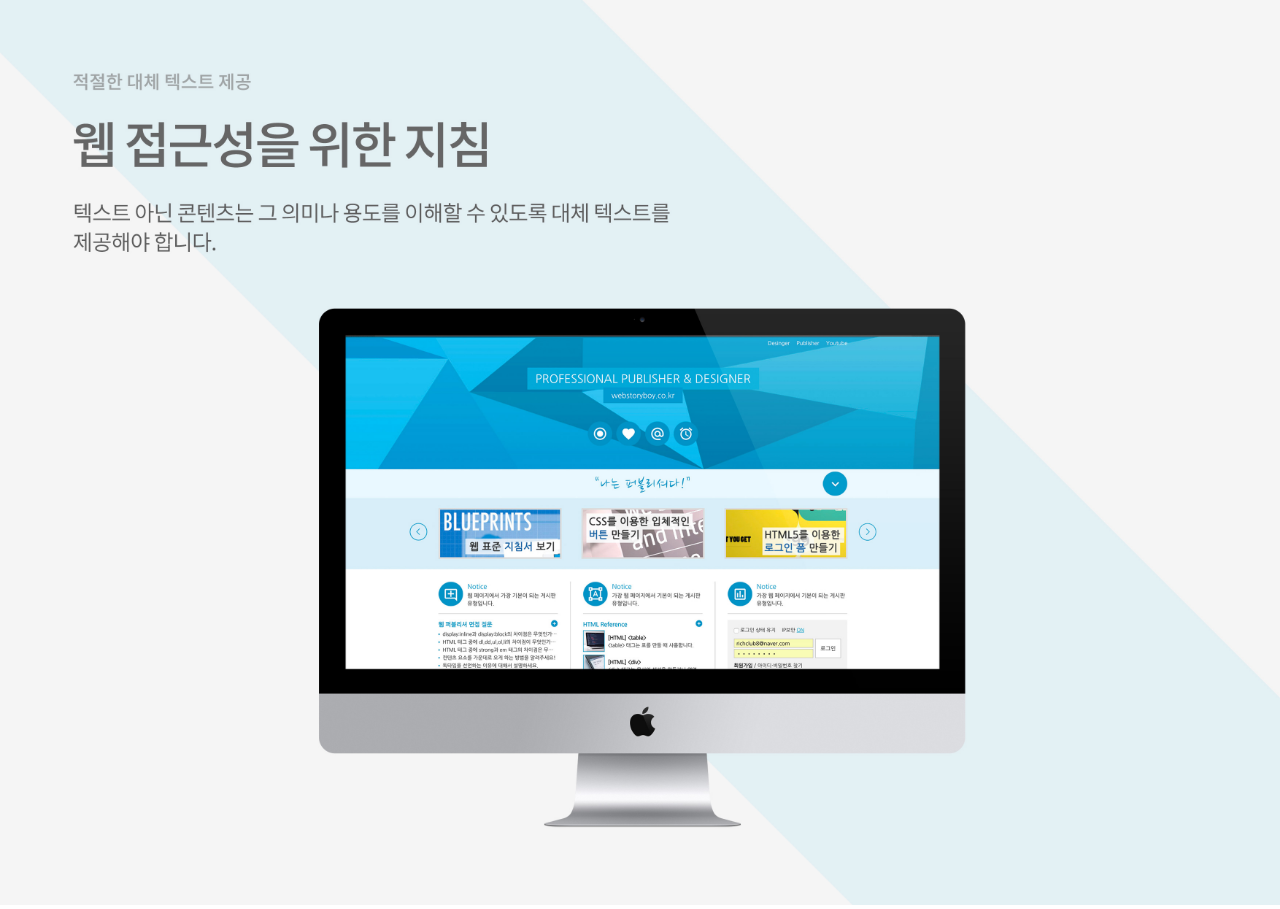
<file: popup.html>
<!DOCTYPE html>
<html lang="ko">
<head>
    <meta charset="UTF-8">
    <meta name="author" content="webstoryboy">
    <meta name="description" content="웹 표준을 준수한 사이트 예제입니다.">
    <meta name="keywords" content="웹표준, 웹접근성, 샘플사이트">
    <meta name="generator" content="brackets">
    <title>WEBSTANDARD SITE</title>
    <style>
        * {margin: 0; padding: 0;}
        img {width: 100%;}
    </style>
</head>
<body>
    <div>
        <img src="img/webstandard2.jpg" alt="웹표준2">
    </div>
</body>
</html>
</file>
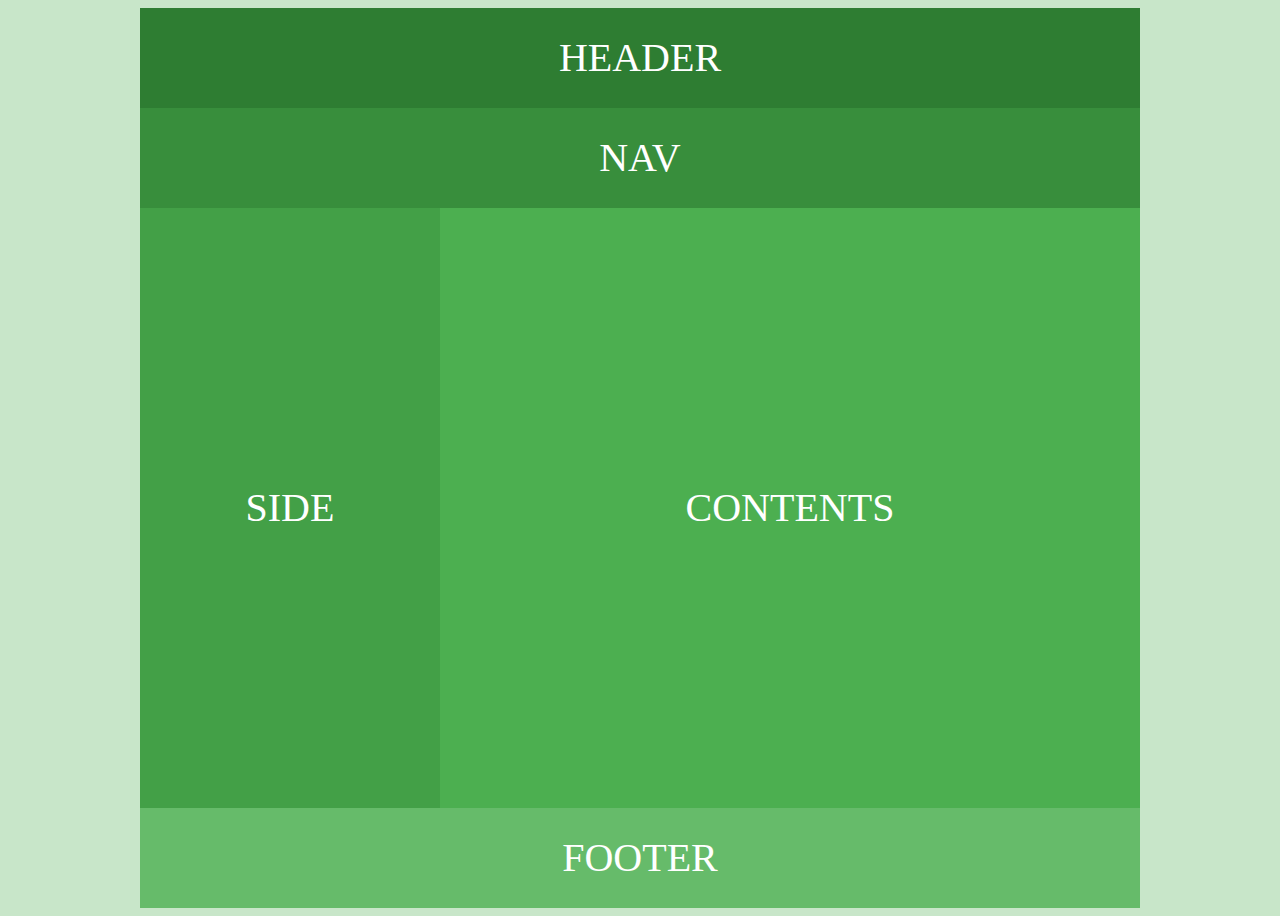
<file: 레이아웃연습/레이아웃연습01.html>
<!DOCTYPE html>
<html lang="en">
<head>
    <meta charset="UTF-8">
    <meta http-equiv="X-UA-Compatible" content="IE=edge">
    <meta name="viewport" content="width=device-width, initial-scale=1.0">
    <title></title>
    <style>
        body {background: #c8e6c9;} /*화면 전체 바디*/
        #wrap {width: 1000px; height: 900px; margin: 0 auto; font-size: 40px; /*color: 글씨 색깔*/color: #fff; 
            /*width: 길이 height: 높이 margin: 바깥쪽 여백 설정*/
            text-align: center;/*가로 기준 중앙 정렬*/ text-transform: uppercase;/*전체 대문자로 변경*/}
        #header {width: 1000px; height: 100px; background: #2e7d32; line-height: 100px;} /*line-hieght: 높이와 같은 길이를 줘서 중앙에 글씨가 오게 할 수 있음*/
        #nav {width: 1000px; height: 100px; background: #388e3c; line-height: 100px;}
        #side {float: left; width: 300px; height: 600px; background: #43a047; line-height: 600px;} /*background: 전체 색깔*/
        #contents {float: left; width: 700px; height: 600px; background: #4caf50; line-height: 600px;}
        #footer {float: left; width: 1000px; height: 100px; background: #66bb6a; line-height: 100px;}
    </style>
</head>
<body>
    <div id="wrap">
        <div id="header">header</div>
        <div id="nav">nav</div>
        <div id="side">side</div>
        <div id="contents">contents</div>
        <div id="footer">footer</div>
    </div>
</body>
</html>
</file>
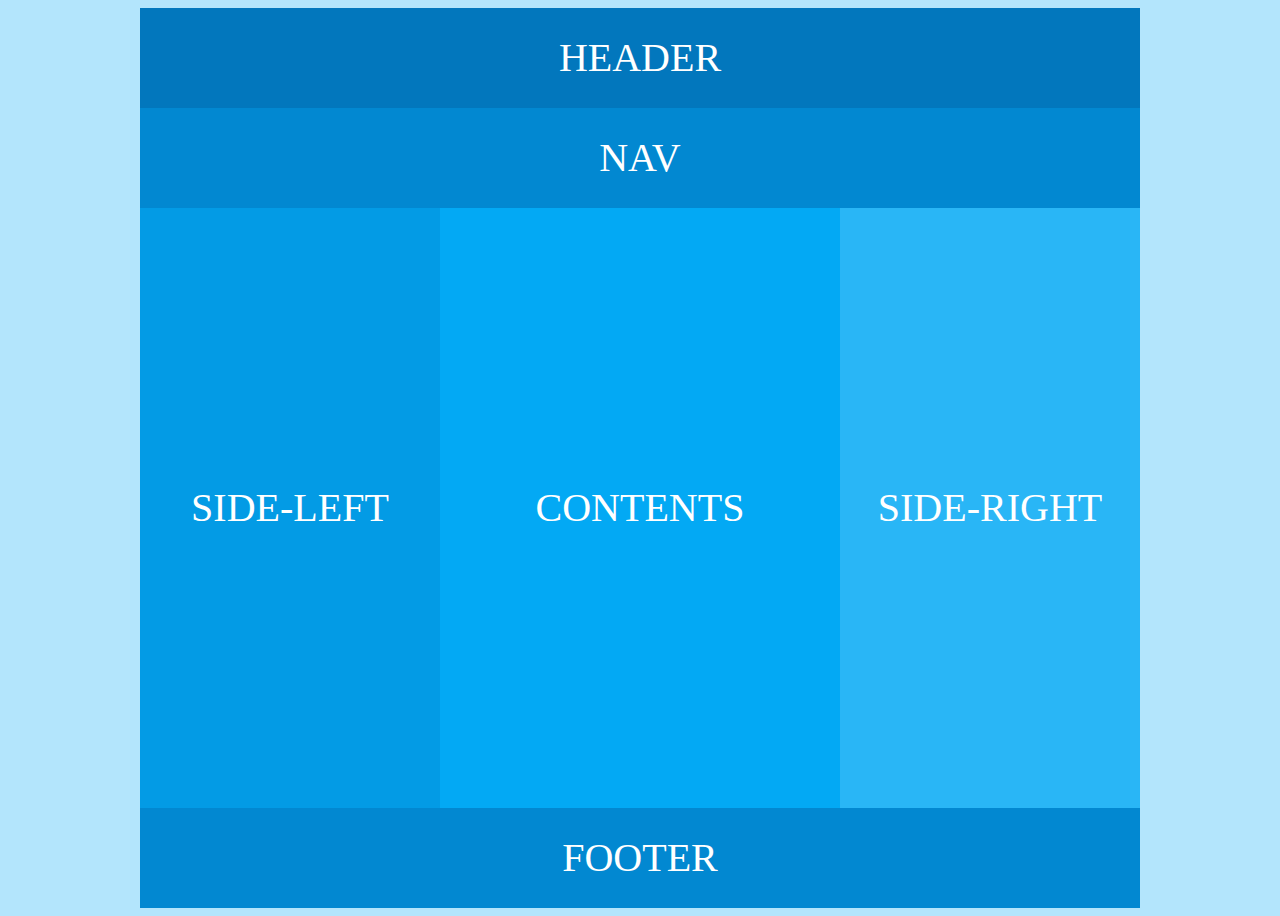
<file: 레이아웃연습/레이아웃연습02.html>
<!DOCTYPE html>
<html lang="en">
<head>
    <meta charset="UTF-8">
    <meta http-equiv="X-UA-Compatible" content="IE=edge">
    <meta name="viewport" content="width=device-width, initial-scale=1.0">
    <title></title>
    <style>
        body {background: #b3e5fc;}
        #wrap {width: 1000px; height: 900px; margin: 0 auto; color: #fff; text-align: center;
                font-size: 40px; text-transform: uppercase;
        }
        #header {width: 1000px; height: 100px; background-color: #0277bd; line-height: 100px;}
        #nav {width: 1000px; height: 100px; background-color: #0288d1; line-height: 100px;}
        #side-left {float: left; width: 300px; height: 600px; background-color: #039be5; line-height: 600px;}
        #contents {float: left; width: 400px; height: 600px; background-color: #03a9f4; line-height: 600px;}
        #side-right {float: left; width: 300px; height: 600px; background-color: #29b6f6; line-height: 600px;}
        #footer {clear: both; width: 1000px; height: 100px; background-color: #0288d1; line-height: 100px;}
                 /*clear: both --> 앞에 나온 float: left초기화*/
    </style>
</head>
<body>
    <div id="wrap">
        <div id="header">header</div>
        <div id="nav">nav</div>
        <div id="side-left">side-left</div>
        <div id="contents">contents</div>
        <div id="side-right">side-right</div>
        <div id="footer">footer</div>
    </div>
    <script>

    </script>
</body>
</html>
</file>
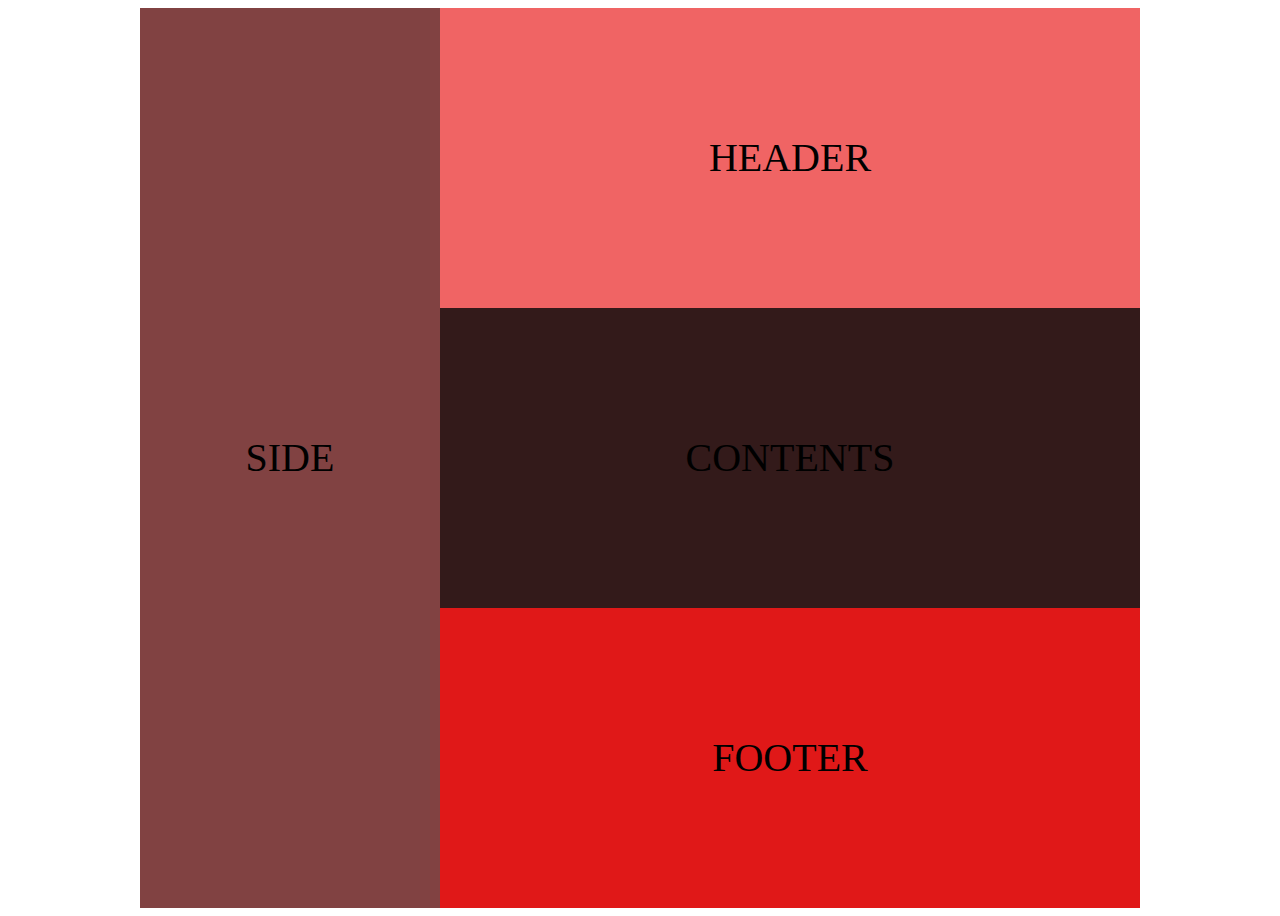
<file: 레이아웃연습/레이아웃연습03.html>
<!DOCTYPE html>
<html lang="en">
<head>
    <meta charset="UTF-8">
    <meta http-equiv="X-UA-Compatible" content="IE=edge">
    <meta name="viewport" content="width=device-width, initial-scale=1.0">
    <title></title>
    <style>
        #wrap {width: 1000px; height: 900px; margin: 0 auto;
                text-align: center; font-size: 40px; text-transform: uppercase;
        }
        .side {float: left; width: 300px; height: 900px; line-height: 900px; background-color: rgb(129, 66, 66);}
        .header {float: left; width: 700px; height: 300px; line-height: 300px; background-color: rgb(240, 100, 100);}
        .contents {float: left; width: 700px; height: 300px; line-height: 300px; background-color: rgb(51, 26, 26);}
        .footer {float: left; width: 700px; height: 300px; line-height: 300px; background-color: rgb(224, 24, 24);}
    </style>
</head>
<body>
    <div id="wrap">
        <div class="side">side</div>
        <div class="header">header</div>
        <div class="contents">contents</div>
        <div class="footer">footer</div>
    </div>
</body>
</html>
</file>
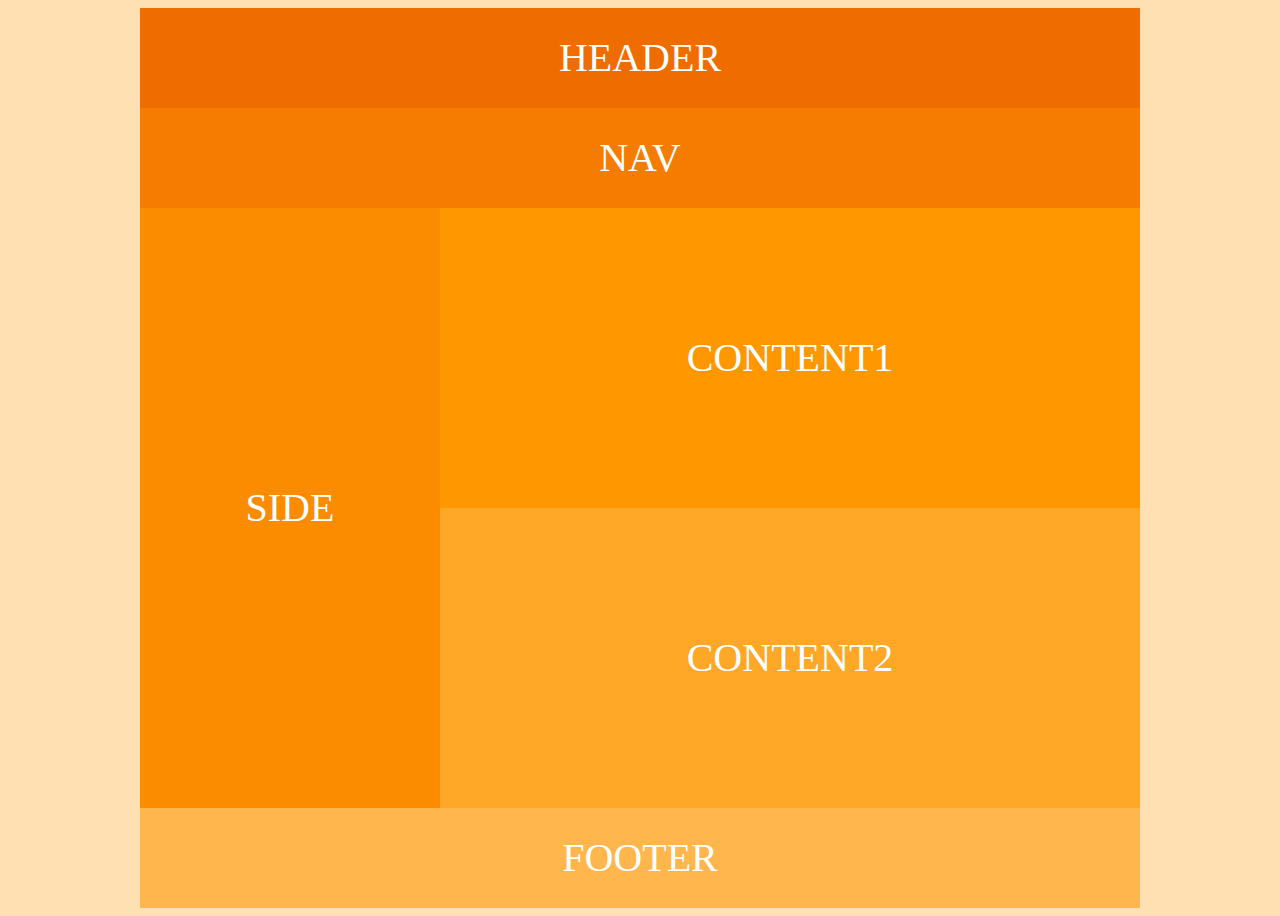
<file: 레이아웃연습/레이아웃연습04.html>
<!DOCTYPE html>
<html lang="en">
<head>
    <meta charset="UTF-8">
    <meta http-equiv="X-UA-Compatible" content="IE=edge">
    <meta name="viewport" content="width=device-width, initial-scale=1.0">
    <title>Document</title>
    <style>
        body {background-color: #ffe0b2;}
        #wrap {width: 1000px; height: 900px; margin: 0 auto; text-transform: uppercase; color: #fff; text-align: center; font-size: 40px;}
        #header {width: 1000px; height: 100px; line-height: 100px; background: #ef6c00;}
        #nav {width: 1000px; height: 100px; line-height: 100px; background: #f57c00;}
        #side {float: left; width: 300px; height: 600px; line-height: 600px; background: #fb8c00;}
        #content1 {float: left; width: 700px; height: 300px; line-height: 300px; background: #ff9800;}
        #content2 {float: left; width: 700px; height: 300px; line-height: 300px; background: #ffa726;}
        #footer {clear: both; width: 1000px; height: 100px; line-height: 100px; background: #ffb74d;}
    </style>
</head>
<body>
    <div id="wrap">
        <div id="header">header</div>
        <div id="nav">nav</div>
        <div id="side">side</div>
        <div id="content1">content1</div>
        <div id="content2">content2</div>
        <div id="footer">footer</div>
    </div>
    <script>

    </script>
</body>
</html>
</file>
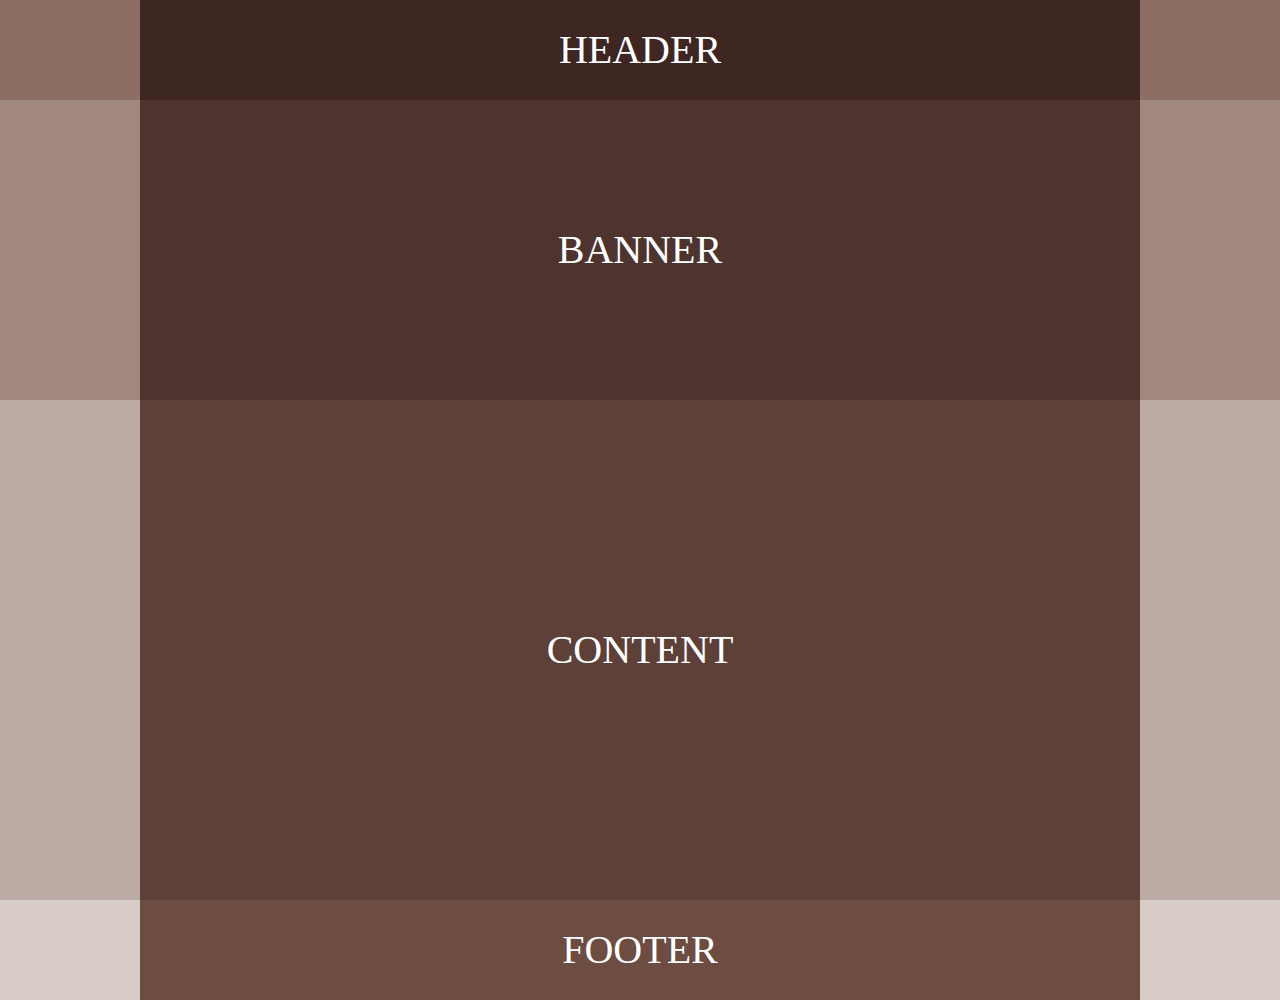
<file: 레이아웃연습/레이아웃연습05.html>
<!DOCTYPE html>
<html lang="en">
<head>
    <meta charset="UTF-8">
    <meta http-equiv="X-UA-Compatible" content="IE=edge">
    <meta name="viewport" content="width=device-width, initial-scale=1.0">
    <title>Document</title>
    <style>
        * {margin: 0; padding: 0;}
        #wrap {font-size: 40px; text-align: center; text-transform: uppercase; color: #fff;}
        #header-wrap {width: 100%; height: 100px; background-color: #8d6e63;} /*width: 100% -> 화면을 줄이거나 늘려도 항상 꽉참*/
        #banner-wrap {background-color: #a1887f;}
        #content-wrap { background-color: #bcaaa4;}
        #footer-wrap {background-color: #d7ccc8;}
        /*width: 100%; 디폴트값이 100%*/  /*height: OOpx; 자식의 크기와 같다면 굳이 안써줘도 됨*/
        .header-container{width: 1000px; height: 100px; line-height: 100px; margin: 0 auto; background-color: #3e2723;}
        .banner-container {width: 1000px; height: 300px; line-height: 300px; margin: 0 auto; background-color: #4e342e;}
        .content-container {width: 1000px; height: 500px; line-height: 500px; margin: 0 auto; background-color: #5d4037;}
        .footer-container {width: 1000px; height: 100px; line-height: 100px; margin: 0 auto; background-color: #6d4c41;}
    </style>
</head>
<body>
    <div id="wrap">
        <div id="header-wrap">
            <div class="header-container">header</div>
        </div>
        <div id="banner-wrap">
            <div class="banner-container">banner</div>
        </div>
        <div id="content-wrap">
            <div class="content-container">content</div>
        </div>
        <div id="footer-wrap">
            <div class="footer-container">footer</div>
        </div>
    </div>
    <script>

    </script>
</body>
</html>
</file>
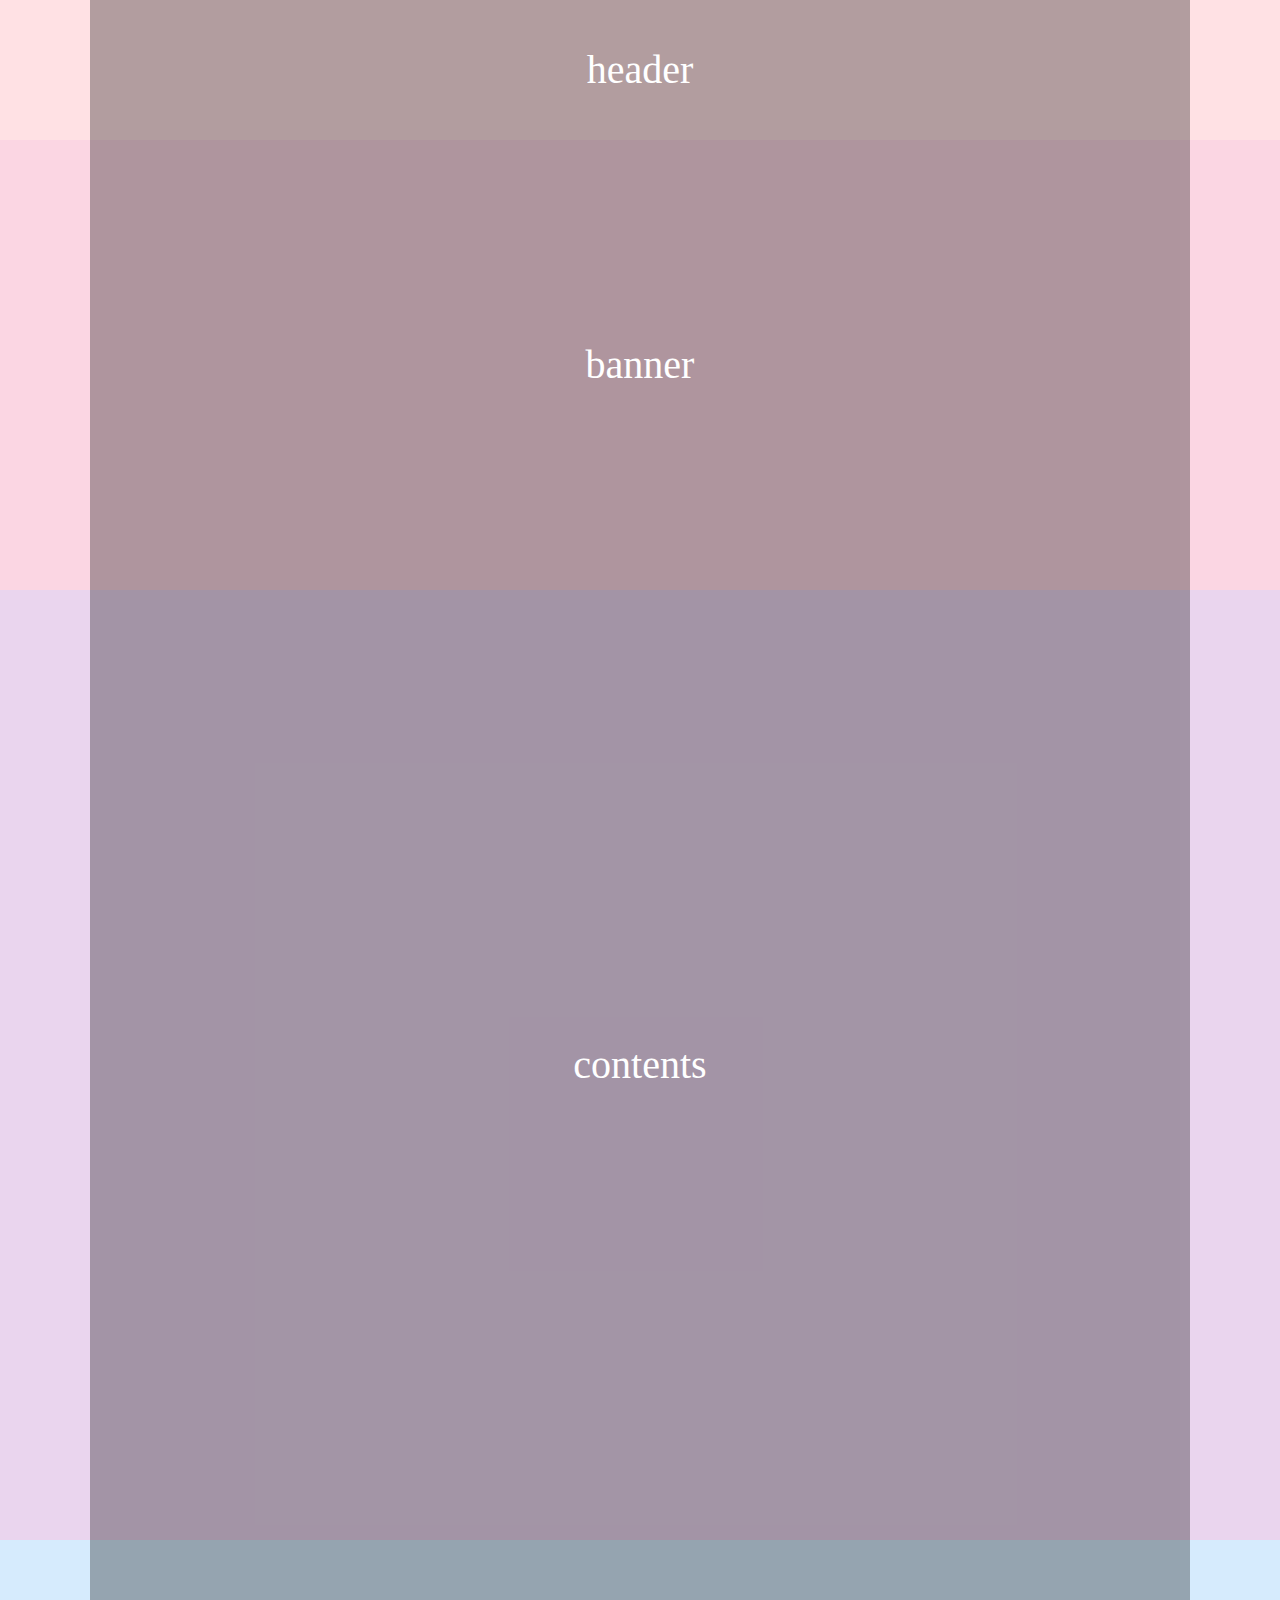
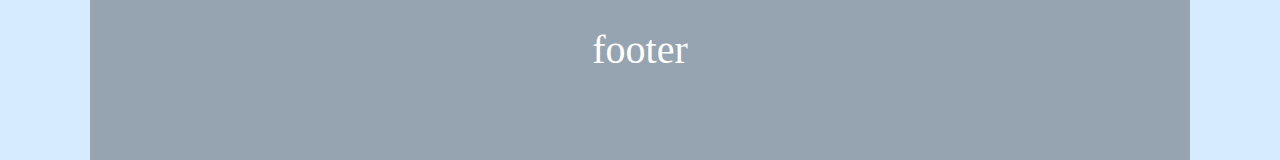
<file: 레이아웃연습/레이아웃연습06.html>
<!DOCTYPE html>
<html lang="ko">
<head>
    <meta charset="UTF-8">
    <meta http-equiv="X-UA-Compatible" content="IE=edge">
    <meta name="viewport" content="width=device-width, initial-scale=1.0">
    <title>레이아웃06</title>
    <style>
        * {margin: 0; padding: 0;}
        #wrap {font-size: 40px; text-align: center; color: #fff;}
        #header {height: 140px; line-height: 140px; background-color: #ffe1e4;}
        #banner {height: 450px; line-height: 450px; background-color: #fbd6e3;}
        #contents {height: 950px; line-height: 950px; background-color: #ead5ee;}
        #footer {height: 220px; line-height: 220px; background-color: #d6ebfd;}

        .container {width: 1100px; height: inherit; line-height: inherit; margin: 0 auto; background-color: rgba(0, 0, 0, 0.3);}
        /*.header-container {width: 1100px; height: 140px; margin: 0 auto; background-color: rgb(247, 97, 97);}
        .banner-container {width: 1100px; height: 450px; margin: 0 auto; background-color: rgb(209, 66, 66);}
        .contents-container {width: 1100px; height: 950px; margin: 0 auto; background-color: rgb(156, 45, 45);}
        .footer-container {width: 1100px; height: 220px; margin: 0 auto; background-color: rgb(116, 32, 32);}*/

        /* background-color: rgba(r,g,b,투명도); */ /* inherit -> 부모의 값을 상속받아 옴 */
    </style>
</head>
<body>
    <div id="wrap">
        <div id="header">
            <div class="container">header</div>
        </div>
        <div id="banner">
            <div class="container">banner</div>
        </div>
        <div id="contents">
            <div class="container">contents</div>
        </div>
        <div id="footer">
            <div class="container">footer</div>
        </div>
    </div>
    <script>

    </script>
</body>
</html>
</file>
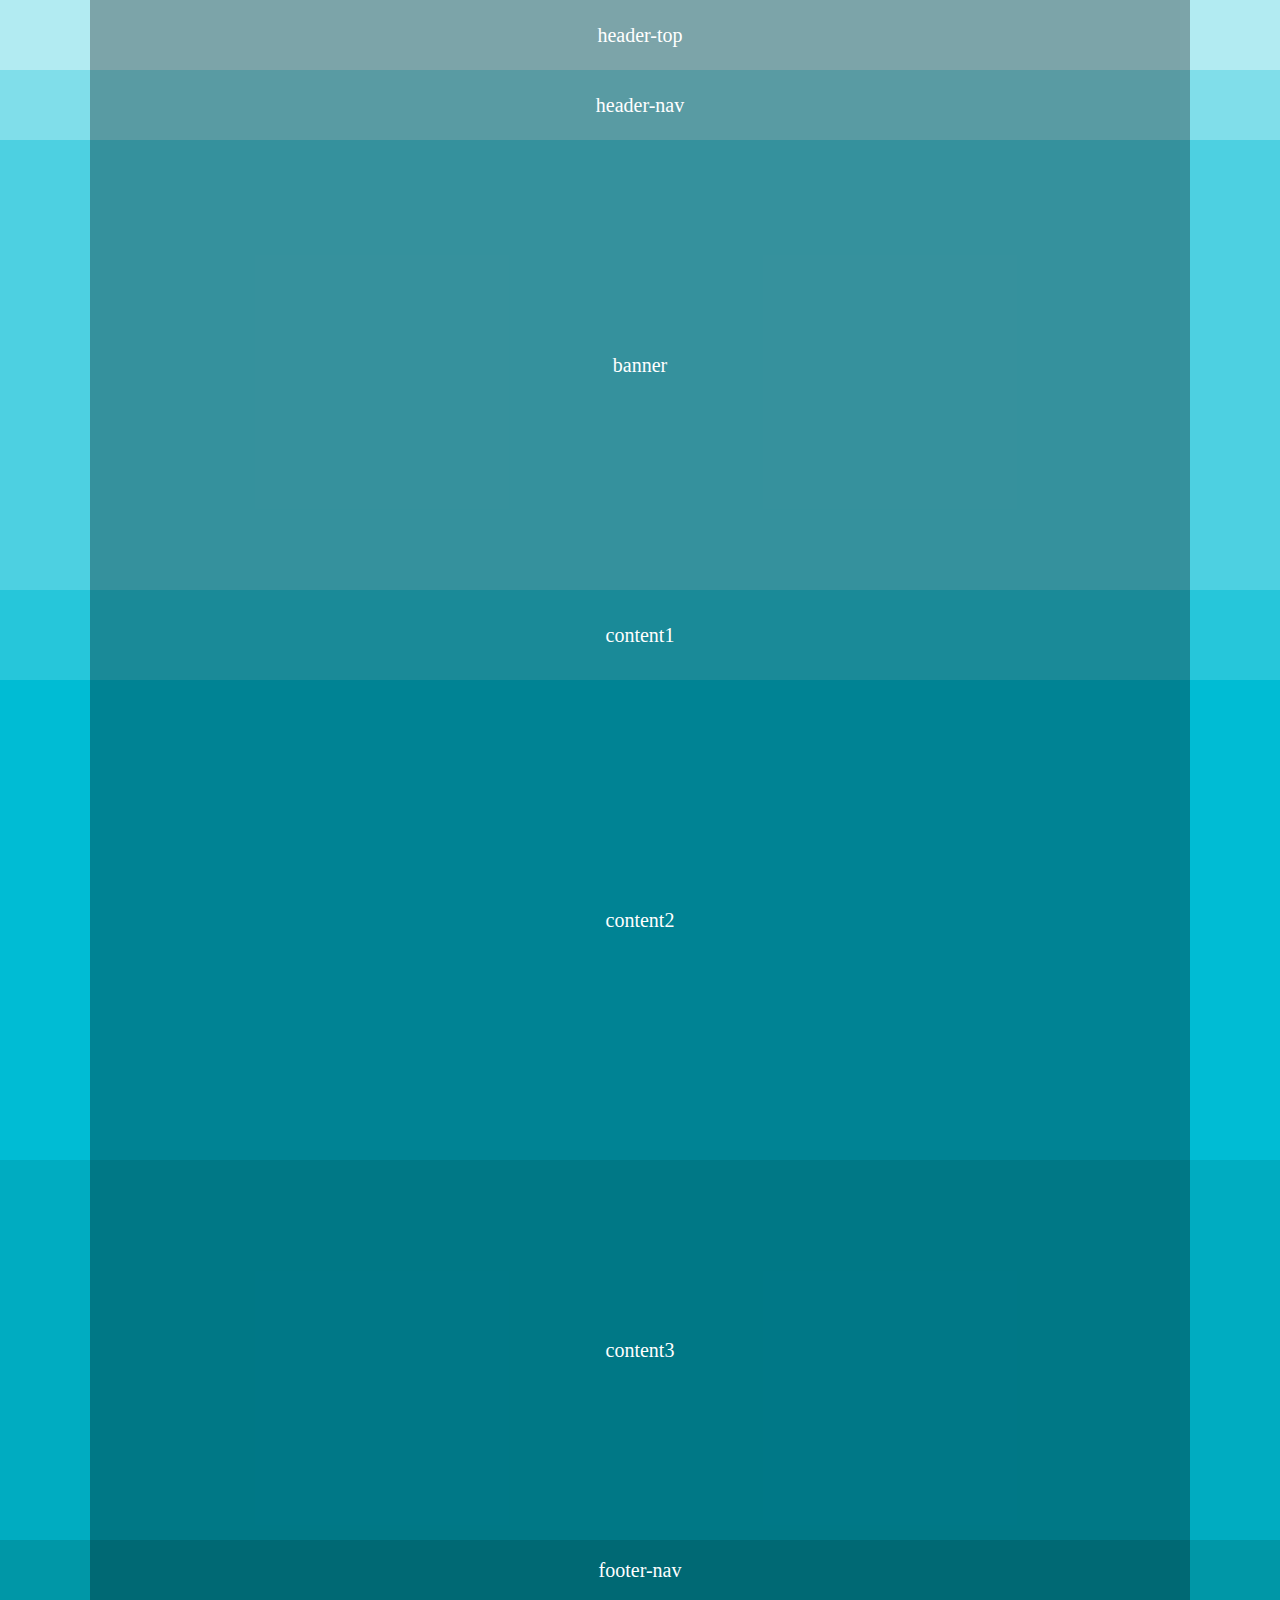
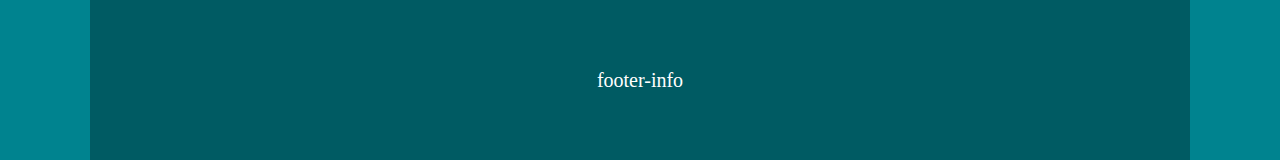
<file: 레이아웃연습/레이아웃연습07.html>
<!DOCTYPE html>
<html lang="en">
<head>
    <meta charset="UTF-8">
    <meta http-equiv="X-UA-Compatible" content="IE=edge">
    <meta name="viewport" content="width=device-width, initial-scale=1.0">
    <title>Document</title>
    <style>
        /* 리셋 */
        * {margin: 0; padding: 0;}

        /* 전체 레이아웃 */
        #wrap {color: #fff; text-align: center; font-size: 20px;}
        #header {height: 140px;}
        #banner {height: 450px; line-height: 450px; background-color: #4dd0e1;}
        #content {height: 950px;}
        #footer {height: 220px;}

        /* 레이아웃 */
        #header-top {height: 70px; line-height: 70px; background-color: #b2ebf2;}
        #header-nav {height: 70px; line-height: 70px; background-color: #80deea;}
        #content1 {height: 90px; line-height: 90px; background-color: #26c6da;}
        #content2 {height: 480px; line-height: 480px; background-color: #00bcd4;}
        #content3 {height: 380px; line-height: 380px; background-color: #00acc1;}
        #footer-nav {height: 60px; line-height: 60px; background-color: #0097a7;}
        #footer-info {height: 160px; line-height: 160px; background-color: #00838f;}
        
        /* 컨테이너 */
        .container {width: 1100px; height: 1100px; margin: 0 auto; height: inherit; background-color: rgba(0, 0, 0, 0.3);}
    </style>
</head>
<body>
    <div id="wrap">
        <div id="header">
            <div id="header-top">
                <div class="container">header-top</div>
            </div>
            <div id="header-nav">
                <div class="container">header-nav</div>
            </div>
        </div> <!-- //header -->
        <!-- //header -->
        <div id="banner">
            <div class="container">banner</div>
        </div>
        <!-- //banner -->
        <div id="content">
            <div id="content1">
                <div class="container">content1</div>
            </div>
            <div id="content2">
                <div class="container">content2</div>
            </div>
            <div id="content3">
                <div class="container">content3</div>
            </div>
        </div>
        <!-- //content -->
        <div id="footer">
            <div id="footer-nav">
                <div class="container">footer-nav</div>
            </div>
            <div id="footer-info">
                <div class="container">footer-info</div>
            </div>
        </div>
        <!-- //footer -->
    </div>
    
</body>
</html>
</file>
